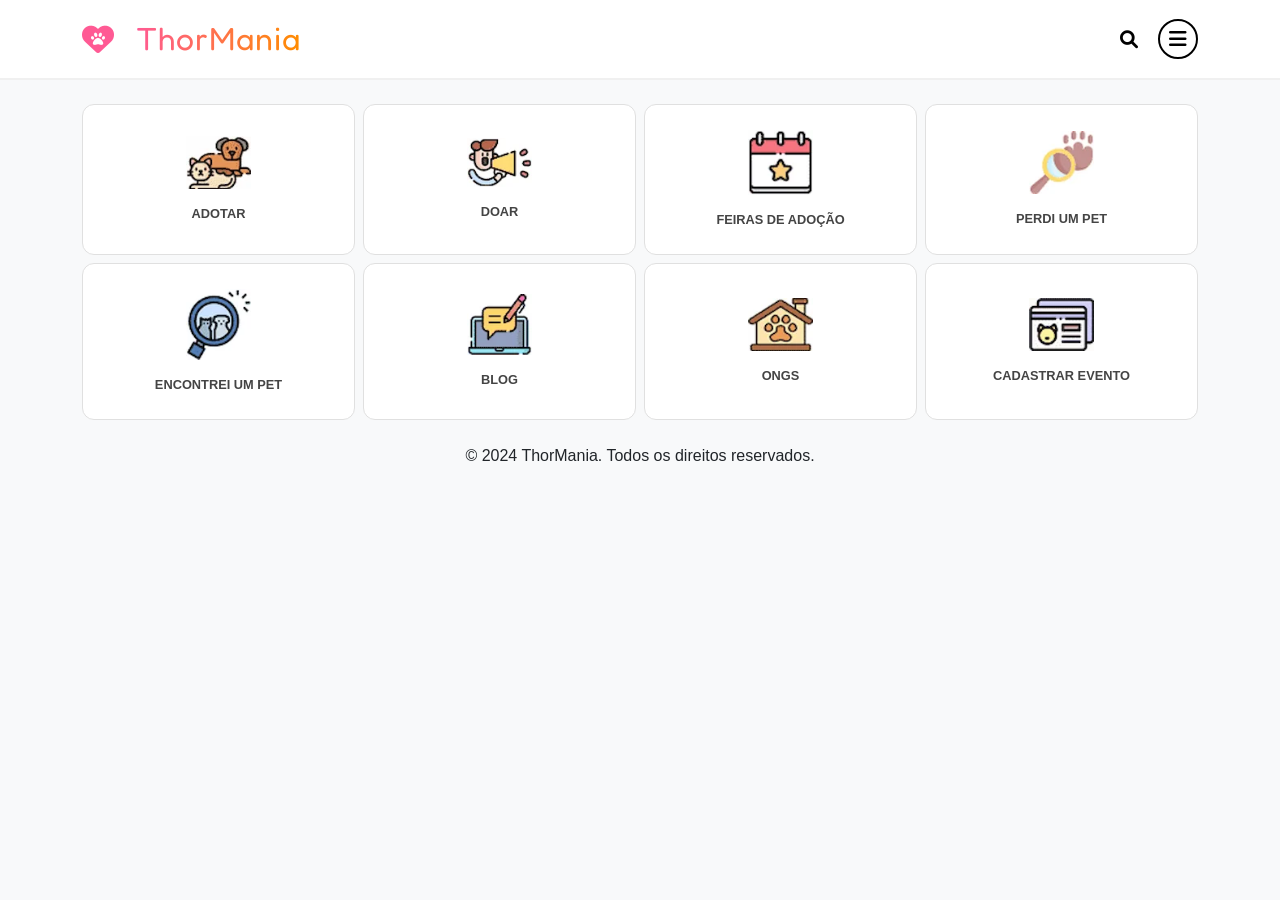
<file: index.html>
<!DOCTYPE html>
<html lang="pt-br">

<head>
    <meta charset="UTF-8">
    <meta name="viewport" content="width=device-width, initial-scale=1.0">
    <title>ThorMania</title>
    <link href="https://cdn.jsdelivr.net/npm/bootstrap@5.3.0/dist/css/bootstrap.min.css" rel="stylesheet">
    <link rel="stylesheet" href="https://cdnjs.cloudflare.com/ajax/libs/font-awesome/6.0.0/css/all.min.css">
    <link rel="stylesheet" href="style.css">
    <link href="https://fonts.googleapis.com/css2?family=Fredoka:wght@400;600&display=swap" rel="stylesheet">
    <link rel="stylesheet" href="style.css">
    
</head>

<body>
<header class="header-adocao">
  <div class="container d-flex justify-content-between align-items-center">

            <div class="logo-area">
                <i class="fas fa-heart heart-icon">
                    <i class="fas fa-paw paw-inside"></i>
                </i>
                <span class="logo-text" id="inicio-btn">ThorMania</span>

            </div>
        <div class="icons-area">
            <i class="fas fa-search search-icon"></i>
                <button class="menu-circle btn" type="button" data-bs-toggle="offcanvas" data-bs-target="#menuLateral">
                    <i class="fas fa-bars"></i>
                </button>
        </div>
    <div class="offcanvas offcanvas-end" tabindex="-1" id="menuLateral" aria-labelledby="offcanvasLabel">
        <div class="offcanvas-header">
            <div class="offcanvas-header">
                <h5 class="offcanvas-title" id="offcanvasLabel">
                    <i class="fas fa-heart heart-icon" style="position: relative; color: rgb(243, 37, 140);">
                        <i class="fas fa-paw paw-inside"
                            style="position: absolute; top: 50%; left: 50%; transform: translate(-50%, -50%); font-size: 0.5em; color: #ffffff;"></i>
                    </i>
                    <span style="margin-left: 10px;">ThorMania</span>
                </h5>
            </div>
            <button type="button" class="btn-close" data-bs-dismiss="offcanvas" aria-label="Close"></button>
        </div>
        <div class="offcanvas-body">
            <p class="boasvindas">Bem-vindo ao ThorMania!</p>
            <div class="list-group list-group-flush">
                <a href="#" class="list-group-item list-group-item-action inicio-btn">Início</a>
                <a href="#" class="list-group-item list-group-item-action">Meu Perfil</a>
                <a href="quemsomos/quemsomos.html" class="list-group-item list-group-item-action">Quem Somos</a>
                <a href="forms.html" class="list-group-item list-group-item-action">Contato</a> 
            </div>
        </div>
    </div>
</header>
<main>
    <div class="container my-4">
        <div class="row g-2 justify-content-center">
            
            <div id="adotar" class="col-6 col-md-3">
                <a href="#" class="card-link">
                    <div class="card h-100 card-menu">
                        <div class="card-body">
                            <img src="imagens/icoAdotar.webp" alt="Adotar">
                            <span class="card-text">ADOTAR</span>
                        </div>
                    </div>
                </a>
            </div>
            <div id="doar" class="col-6 col-md-3">
                <a href="#" class="card-link">
                    <div class="card h-100 card-menu">
                        <div class="card-body">
                            <img src="imagens/icoDoar.webp" alt="Doar">
                            <span class="card-text">DOAR</span>
                        </div>
                    </div>
                </a>
            </div>
            <div id="feiras" class="col-6 col-md-3">
                <a href="#" class="card-link">
                    <div class="card h-100 card-menu">
                        <div class="card-body">
                            <img src="imagens/icoFeirasAdocao.webp" alt="Feiras">
                            <span class="card-text">FEIRAS DE ADOÇÃO</span>
                        </div>
                    </div>
                </a>
            </div>

            <div id="perdi" class="col-6 col-md-3">
                <a href="#" class="card-link">
                    <div class="card h-100 card-menu">
                        <div class="card-body">
                            <img src="imagens/icoPerdi.webp" alt="Perdi">
                            <span class="card-text">PERDI UM PET</span>
                        </div>
                    </div>
                </a>
            </div>

            <div id="encontrei" class="col-6 col-md-3">
                <a href="#" class="card-link">
                    <div class="card h-100 card-menu">
                        <div class="card-body">
                            <img src="imagens/icoEncontrei.webp" alt="Encontrei">
                            <span class="card-text">ENCONTREI UM PET</span>
                        </div>
                    </div>
                </a>
            </div>

            <div id="blog" class="col-6 col-md-3">
                <a href="#" class="card-link">
                    <div class="card h-100 card-menu">
                        <div class="card-body">
                            <img src="imagens/icoBlog.webp" alt="Blog">
                            <span class="card-text">BLOG</span>
                        </div>
                    </div>
                </a>
            </div>

            <div id="ongs" class="col-6 col-md-3">
                <a href="#" class="card-link">
                    <div class="card h-100 card-menu">
                        <div class="card-body">
                            <img src="imagens/icoONGs.webp" alt="ONGs">
                            <span class="card-text">ONGS</span>
                        </div>
                    </div>
                </a>
            </div>

            <div id="eventos" class="col-6 col-md-3">
                <a href="#" class="card-link">
                    <div class="card h-100 card-menu">
                        <div class="card-body">
                            <img src="imagens/icoCadastrarEventos.webp" alt="Evento">
                            <span class="card-text">CADASTRAR EVENTO</span>
                        </div>
                    </div>
                </a>
            </div>

        </div>
    </div>

    <div id="adotar-page" style="display: none;">
        <h2>Adote um Pet</h2>
        <p>Encontre o companheiro perfeito para você! Navegue por nossos pets disponíveis para adoção e dê a eles um lar cheio de amor.</p>
            <div id="pet-list">
                <!-- Lista de pets para adoção será carregada aqui -->
            </div>
    </div>
</main>

<footer class="footer">
    <div class="container text-center">
        <p>&copy; 2024 ThorMania. Todos os direitos reservados.</p>
    </div>
</footer>
<script src="https://cdn.jsdelivr.net/npm/bootstrap@5.3.0/dist/js/bootstrap.bundle.min.js"></script>
<script src="index.js" defer></script>
</body>
</html>
</file>
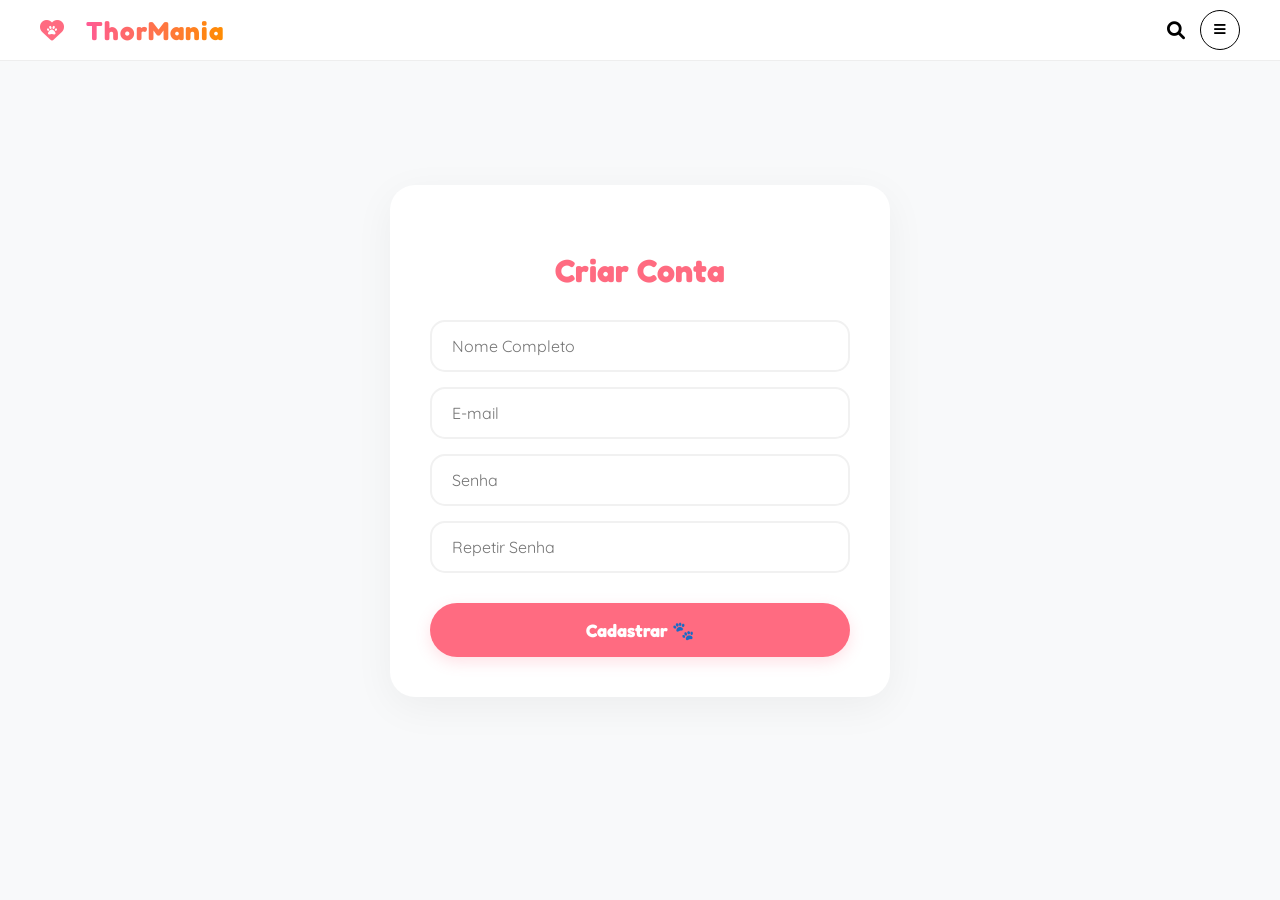
<file: forms.html>
<!DOCTYPE html>
<html lang="en">
<head>
    <meta charset="UTF-8">
    <meta name="viewport" content="width=device-width, initial-scale=1.0">
    <title>Sign Up</title>
    <link rel="stylesheet"
    href="styleform.css">
    <link rel="stylesheet" href="https://cdnjs.cloudflare.com/ajax/libs/font-awesome/6.0.0/css/all.min.css">
</head>
<body>
    <header class="header-adocao">
        <div class="container d-flex justify-content-between align-items-center">

            <div class="logo-area">
                <i class="fas fa-heart heart-icon">
                    <i class="fas fa-paw paw-inside"></i>
                </i>
                <span class="logo-text" id="inicio-btn">Thor</span>

            </div>
        <div class="icons-area">
            <i class="fas fa-search search-icon"></i>
                <button class="menu-circle btn" type="button" data-bs-toggle="offcanvas" data-bs-target="#menuLateral">
                    <i class="fas fa-bars"></i>
                </button>
        </div>
  <div class="offcanvas offcanvas-end" tabindex="-1" id="menuLateral">
    <div class="offcanvas-header header-colorido">
        <div class="d-flex align-items-center">
            <i class="fas fa-heart heart-menu">
                <i class="fas fa-paw paw-menu"></i>
            </i>
            <span class="titulo-menu">ThorMania</span>
        </div>
        <button type="button" class="btn-close btn-close-white" data-bs-dismiss="offcanvas"></button>
    </div>

    <div class="offcanvas-body">
        <h5 class="texto-bem-vindo">Bem-vindo ao ThorMania!</h5>
        
        <div class="list-group list-group-flush">
            <a href="#" class="list-group-item list-group-item-action">Início</a>
            <a href="#" class="list-group-item list-group-item-action">Meu Perfil</a>
            <a href="quemsomos/quemsomos.html" class="list-group-item list-group-item-action">Quem Somos</a>
            <a href="forms.html" class="list-group-item list-group-item-action">Contato</a> 
        </div>
    </div>
</div>
    </div>
    </header>

    <main class="cadastro-container">
    <form class="form-card">
        <h2>Criar Conta</h2>
        <div class="campo">
            <input type="text" 
            placeholder="Nome Completo">
        </div>
        <div class="campo">
            <input type="email" 
            placeholder="E-mail">
        </div>
        <div class="campo">
            <input type="password" 
            placeholder="Senha">
        </div>
        <div class="campo">
            <input type="password"
             placeholder="Repetir Senha">
        </div>
        <button type="submit" class="btn-cadastrar">Cadastrar 🐾</button>
    </form>
</main>
<script src="https://cdn.jsdelivr.net/npm/bootstrap@5.3.0/dist/js/bootstrap.bundle.min.js"></script>
</body>
</html>
</body>
</html>
</file>
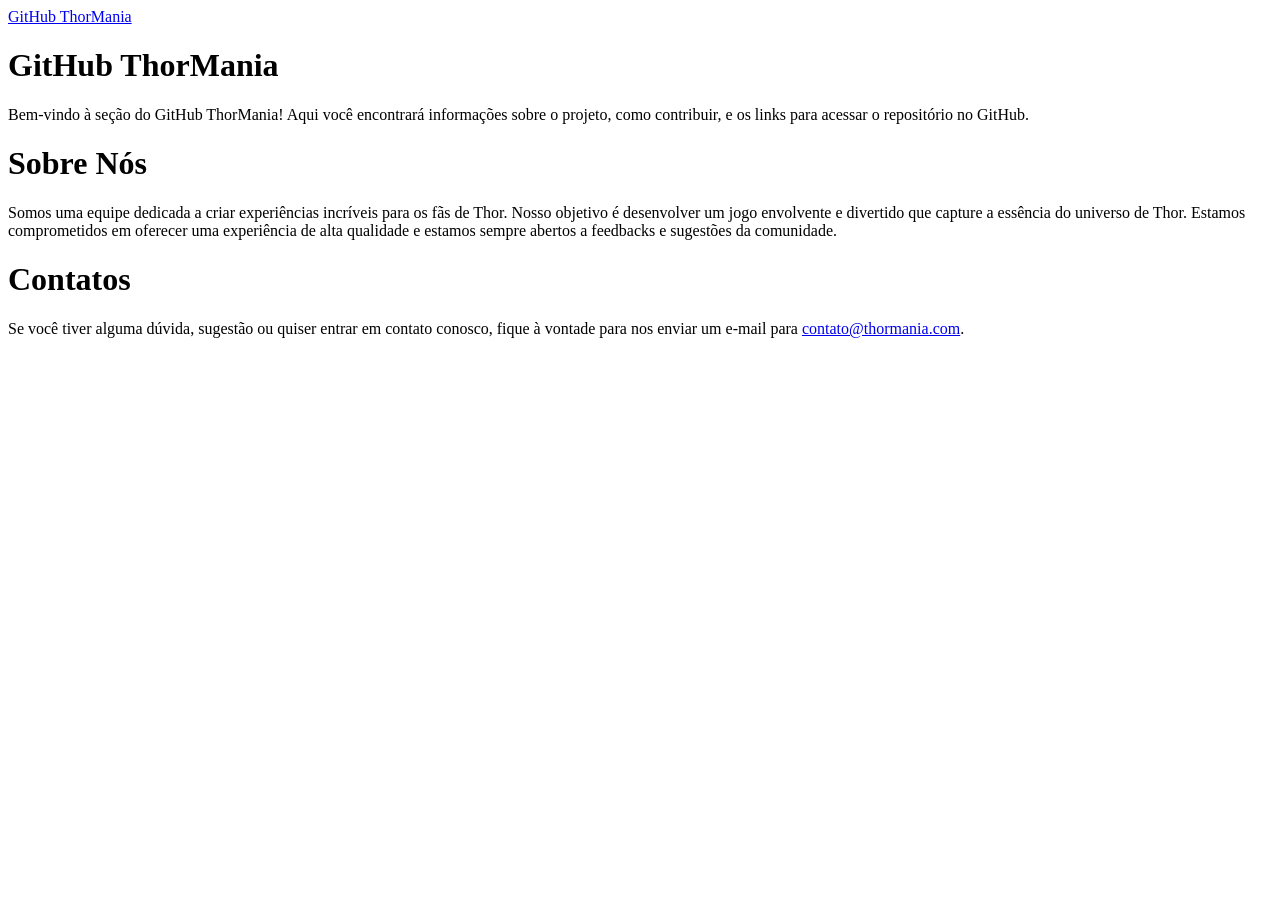
<file: onepage.html>
<!DOCTYPE html>
<html lang="pt-br">
<head>
    <meta charset="UTF-8">
    <meta name="viewport" content="width=device-width, initial-scale=1.0">
    <title>One Page</title>
</head>
<body>
    <nav>
        <a href="https://github.com/anapaulalttrav/ThorManiaVersionado/issues">GitHub ThorMania</a> 

    </nav>
    <!-- Primeira Página da Seção -->
     <div id="GitHub ThorMania" class="cor1">
        <h1>GitHub ThorMania</h1>
        <p>Bem-vindo à seção do GitHub ThorMania! Aqui você encontrará informações sobre o projeto, como contribuir, e os links para acessar o repositório no GitHub.</p>
     </div>
     <!-- Segunda Página da Seção -->
     <div id="Sobre Nós" class="cor2">
        <h1>Sobre Nós</h1>
        <p>Somos uma equipe dedicada a criar experiências incríveis para os fãs de Thor. Nosso objetivo é desenvolver um jogo envolvente e divertido que capture a essência do universo de Thor. Estamos comprometidos em oferecer uma experiência de alta qualidade e estamos sempre abertos a feedbacks e sugestões da comunidade.</p>
     </div>
     <!-- Terceira Página da Seção -->
     <div id="Contatos" class="cor3">
        <h1>Contatos</h1>
        <p>Se você tiver alguma dúvida, sugestão ou quiser entrar em contato conosco, fique à vontade para nos enviar um e-mail para <a href="mailto:contato@thormania.com">contato@thormania.com</a>.</p>
     </div>
    
</body>
</html>
</file>
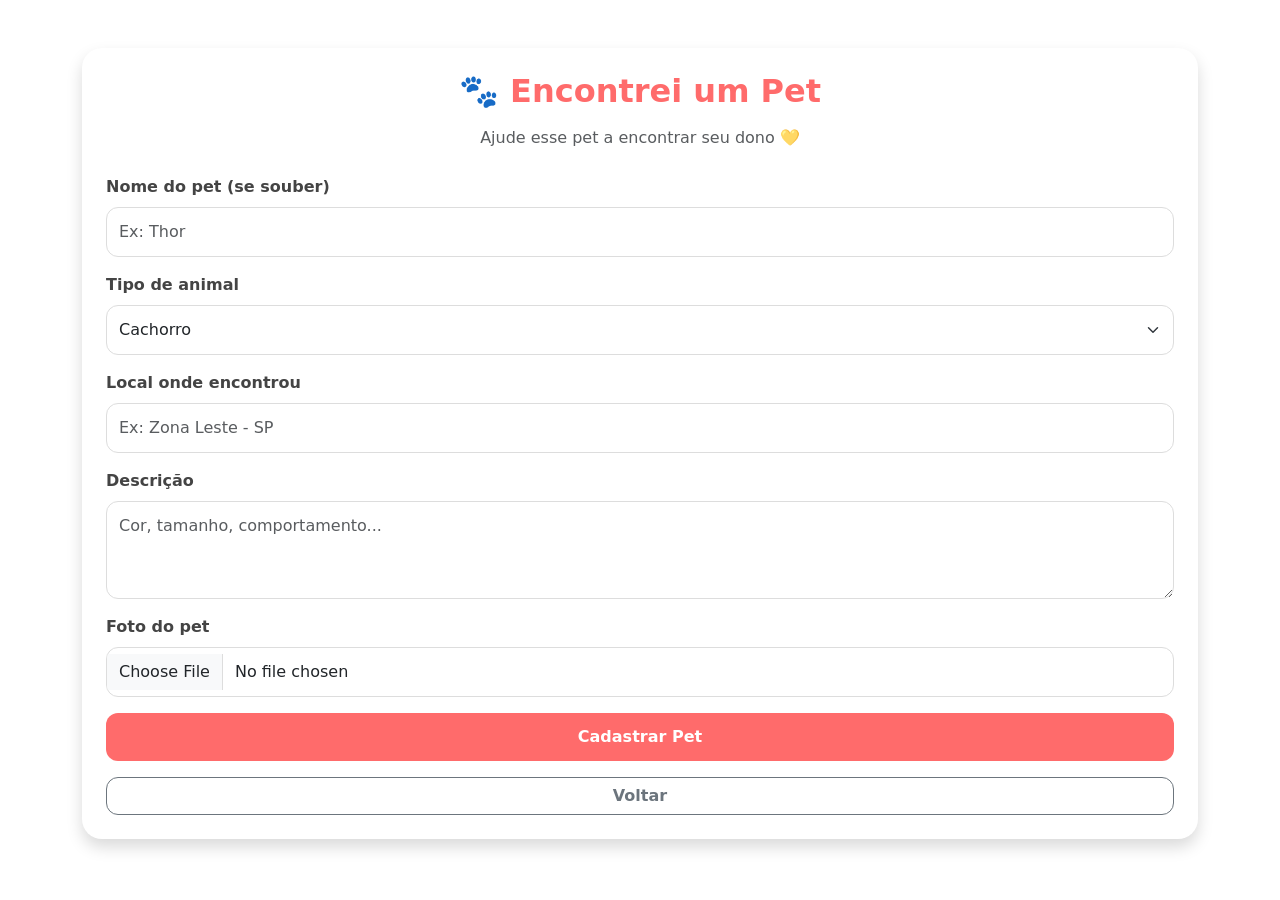
<file: encontriumpet/encontrei.html>
<!DOCTYPE html>
<html lang="pt-br">

<head>
    <meta charset="UTF-8">
    <meta name="viewport" content="width=device-width, initial-scale=1.0">
    <title>ThorMania</title>
    <link href="https://cdn.jsdelivr.net/npm/bootstrap@5.3.0/dist/css/bootstrap.min.css" rel="stylesheet">
    <link rel="stylesheet" href="https://cdnjs.cloudflare.com/ajax/libs/font-awesome/6.0.0/css/all.min.css">
    <link href="https://fonts.googleapis.com/css2?family=Fredoka:wght@400;600&display=swap" rel="stylesheet">
    <link rel="stylesheet" href="encontrei.css">
    
</head>
<body>
    <div id="encontrei-page" class="container my-5">
    <div class="card shadow p-4">
    

        <h2 class="text-center mb-3">🐾 Encontrei um Pet</h2>
        <p class="text-center text-muted">
            Ajude esse pet a encontrar seu dono 💛
        </p>

        <form id="form-encontrei">

            <div class="mb-3">
                <label class="form-label">Nome do pet (se souber)</label>
                <input type="text" class="form-control" placeholder="Ex: Thor">
            </div>

            <div class="mb-3">
                <label class="form-label">Tipo de animal</label>
                <select class="form-select">
                    <option>Cachorro</option>
                    <option>Gato</option>
                    <option>Outro</option>
                </select>
            </div>

            <div class="mb-3">
                <label class="form-label">Local onde encontrou</label>
                <input type="text" class="form-control" placeholder="Ex: Zona Leste - SP">
            </div>

            <div class="mb-3">
                <label class="form-label">Descrição</label>
                <textarea class="form-control" rows="3" placeholder="Cor, tamanho, comportamento..."></textarea>
            </div>

            <div class="mb-3">
                <label class="form-label">Foto do pet</label>
                <input type="file" class="form-control">
            </div>

            <button type="submit" class="btn btn-primary w-100">
                Cadastrar Pet
            </button>

        </form>

        <button id="voltar-menu" class="btn btn-outline-secondary mt-3">
            Voltar
        </button>

    </div>
</div>
</body>
</html>
</file>
<file: style.css>
/* PROJETO: ThorMania
DESCRIÇÃO: Estilização do site de adoção de pets, com foco em um design moderno e amigável, utilizando cores vibrantes e elementos gráficos relacionados a animais de estimação.
AUTOR: Ana Paula Lopes Travassos 
DATA: 2026-02-09 */
@import url('https://fonts.googleapis.com/css2?family=Fredoka+One&display=swap');
/* Container do Header */
.header-adocao {
    background-color: #ffffff;
    padding: 15px 0;
    border-bottom: 2px solid #f0f0f0; /* Linha cinza clarinha embaixo */
}

/* Área da Logo */
.logo-area {
    display: flex;
    align-items: center;
    cursor: pointer;
}

.heart-icon {
    color: #ff5a94; /* Rosa da logo */
    font-size: 32px;
    position: relative;
    margin-right: 10px;
}

.paw-inside {
    color: white;
    font-size: 14px;
    position: absolute;
    top: 50%;
    left: 50%;
    transform: translate(-50%, -50%);
}

.logo-text {
    font-family: 'Fredoka One', cursive;
    font-size: 32px;
    letter-spacing: 1px;
    margin-left: 12px;
    
    /* Aplicando o degradê */
    background: linear-gradient(90deg, #ff5a94, #ff8c00); /* Do rosa para o laranja */
    -webkit-background-clip: text; /* Corta o fundo no formato do texto */
    -webkit-text-fill-color: transparent; /* Torna o texto transparente para mostrar o fundo */
    
    /* Garante que o efeito funcione também em navegadores sem -webkit */
    background-clip: text;
    color: transparent;
    
}


/* Área dos Ícones */
.icons-area {
    display: flex;
    align-items: center;
    gap: 20px;
}

.imagem-patinha {
    filter: sepia(100%) saturate(500%) hue-rotate(10deg); /* Isso força a imagem a ficar em tons de laranja/amarelo */
}
.logo-patinha {
    color: #FF8C00; /* Use exatamente o mesmo código de cor do seu texto ThorMania */
    font-size: 24px;
    margin-left: 10px;
   

}


.menu-circle {
    width: 40px;
    height: 40px;
    border: 2px solid #000;
    border-radius: 50%;
    display: flex;
    align-items: center;
    justify-content: center;
    cursor: pointer;
}

.menu-circle i {
    font-size: 20px;
    color: #000;
}

body {
    background-color: #f8f9fa;
    font-family: sans-serif;
}

.card-link {
    text-decoration: none;
    color: inherit;
}

.card-menu {
    border: 1px solid #e0e0e0;
    border-radius: 12px;
    transition: 0.3s;
    background: white;
}

.card-menu:hover {
    border-color: #FF8C00;
    box-shadow: 0 4px 15px rgba(0,0,0,0.1);
}

.card-body {
    display: flex;
    flex-direction: column;
    align-items: center;
    justify-content: center;
    padding: 25px 10px;
}

.card-menu img {
    width: 65px;
    height: auto;
    margin-bottom: 15px;
}

.card-text {
    font-size: 0.8rem;
    font-weight: bold;
    color: #444;
    text-align: center;
}
/*Area de pesquisa*/
.search-box {
    display : flex;
    align-items: center;
    background-color: #9e9898;
    border-radius: 25px;
    padding: 5px;
    font-size: 14px;
    width: 120px;
    transition: width 0.3s ease;
}

.search-icon {
    color: #000000;
    font-size: 18px;
    cursor: pointer;
}

/* Limpa o fundo do menu */
.offcanvas {
    background-color: white !important;
}

/* Deixa o topo colorido */
.offcanvas-header {
    background: linear-gradient(45deg, #ff416c, #ff9800) !important;
    color: rgb(255, 255, 255) !important;
    font-family: 'Fredoka', 'Comic Sans MS', cursive, sans-serif;

}

/* Garante que o ícone e o X fiquem brancos no topo */
.offcanvas-header .btn-close {
    filter: invert(1) grayscale(100%) brightness(200%);
}


/* Garante que os links fiquem brancos por padrão */
.list-group-item {
    background-color: transparent !important;
    color: black !important;
    border: none;
}

.boasvindas {
    font-family: 'Fredoka', 'Comic Sans MS', cursive, sans-serif; 
    color: #ff9800 !important; /* Laranja */
    text-align: center;
    width: 100%;
    font-size: 1.3rem;
    margin-top: 20px;
    margin-bottom: 20px;
    font-weight: bold;
}

/* 1. Estilo padrão dos itens do menu */
.list-group-item-action {
    transition: all 0.4s ease; /* Aqui acontece a mágica da suavidade */
    background-color: transparent !important;
    color: rgb(0, 0, 0) !important;
    border: none;
    display: block;
    padding: 10px 15px;
    font-family: -apple-system, BlinkMacSystemFont, "Segoe UI", Roboto, Helvetica, Arial, sans-serif, "Apple Color Emoji", "Segoe UI Emoji";
}

/* 2. O efeito ao passar o mouse (Hover) */
.list-group-item-action:hover {
    background: linear-gradient(45deg, #ff416c, #ff4b2b) !important;
    color: white !important;
    
    /* Faz o item "saltar" levemente para o lado ou para frente */
    transform: translateX(10px); /* Move 10px para a direita */
    /* Se preferir que ele cresça, use: transform: scale(1.05); */
    
    border-radius: 15px; /* Arredonda os cantos durante a animação */
    box-shadow: 0 4px 15px rgba(0, 0, 0, 0.2); /* Adiciona uma sombrinha */
}

/* Estilo exclusivo para a página Quem Somos */
.pagina-quemsomos {
    font-family: 'Sniglet', cursive;
    background-color: #fefefe;
    color: #444;
    padding: 20px;
}

/* Deixando os títulos laranjas e fofinhos */
.pagina-quemsomos h2, 
.pagina-quemsomos h3,
.pagina-quemsomos b,
.pagina-quemsomos strong {
    color: #fca311;
    font-weight: 800;
}

/* O título principal ThorMania com o gradiente que você gosta */
.pagina-quemsomos h1 {
    font-size: 2.5rem;
    background: linear-gradient(45deg, #ff416c, #ff4b2b);
    web-kitbackground-clip: text;
    -webkit-text-fill-color: transparent;
    margin-bottom: 30px;
}

/* Ajustando o texto para não ficar grudado na tela */
.pagina-quemsomos p {
    font-size: 1.1rem;
    line-height: 1.6;
    max-width: 900px;
    margin-bottom: 20px;
}

/* Link de voltar com estilo de botão */
.pagina-quemsomos a[href*="index"] {
    display: inline-block;
    margin-top: 20px;
    padding: 10px 20px;
    background: linear-gradient(45deg, #ff416c, #ff4b2b);
    color: white !important;
    text-decoration: none;
    border-radius: 20px;
    transition: 0.3s;
}

.pagina-quemsomos a[href*="index"]:hover {
    transform: scale(1.1);
}
</file>
<file: styleform.css>
/* Importando as fontes oficiais do seu projeto */
@import url('https://fonts.googleapis.com/css2?family=Fredoka:wght@400;700&family=Quicksand:wght@500;700&display=swap');
@import url('https://fonts.googleapis.com/css2?family=Fredoka+One&display=swap');
.header-adocao {
    background-color: #ffffff;
    padding: 15px 0;
    border-bottom: 2px solid #f0f0f0; /* Linha cinza clarinha embaixo */
}

/* Área da Logo */
.logo-area {
    display: flex;
    align-items: center;
    cursor: pointer;
}

.heart-icon {
    color: #ff5a94; /* Rosa da logo */
    font-size: 32px;
    position: relative;
    margin-right: 10px;
}

.paw-inside {
    color: white;
    font-size: 14px;
    position: absolute;
    top: 50%;
    left: 50%;
    transform: translate(-50%, -50%);
}

.logo-text {
    font-family: 'Fredoka One', cursive;
    font-size: 32px;
    letter-spacing: 1px;
    margin-left: 12px;
    
    /* Aplicando o degradê */
    background: linear-gradient(90deg, #ff5a94, #ff8c00); /* Do rosa para o laranja */
    -webkit-background-clip: text; /* Corta o fundo no formato do texto */
    -webkit-text-fill-color: transparent; /* Torna o texto transparente para mostrar o fundo */
    
    /* Garante que o efeito funcione também em navegadores sem -webkit */
    background-clip: text;
    color: transparent;
    
}
body {
    margin: 0;
    padding: 0;
    background-color: #f8f9fa;
    font-family: 'Quicksand', sans-serif;
}

/* --- HEADER (IGUAL À IMAGEM) --- */
.header-adocao {
    background-color: #ffffff;
    padding: 10px 5%;
    border-bottom: 1px solid #f0f0f0;
    display: flex;
    justify-content: center; /* Centraliza o container interno */
}

.header-adocao .container {
    width: 100%;
    max-width: 1200px;
    display: flex !important;
    justify-content: space-between !important; /* Logo na esquerda, Ícones na direita */
    align-items: center !important;
}

/* Logo Area */
.logo-area {
    display: flex;
    align-items: center;
    text-decoration: none;
}

.heart-icon {
    font-size: 24px;
    color: #ff6b81;
    position: relative;
    margin-right: 10px;
}

.paw-inside {
    position: absolute;
    top: 50%;
    left: 50%;
    transform: translate(-50%, -50%);
    font-size: 10px;
    color: #ffffff;
}

.logo-text {
    font-family: 'Fredoka', sans-serif;
    font-size: 26px;
    font-weight: bold;
    color: #ff6b81;
}

/* Mania em Laranja */
.logo-text::after {
    content: "Mania";
    color: #ff9f43;
}

/* Ícones da Direita */
.icons-area {
    display: flex;
    align-items: center;
    gap: 15px;
}

.search-icon {
    font-size: 18px;
    color: #333;
    cursor: pointer;
}

.menu-circle {
    width: 38px;
    height: 38px;
    border: 1.5px solid #333 !important;
    border-radius: 50% !important;
    display: flex;
    align-items: center;
    justify-content: center;
    background: none;
    padding: 0;
    cursor: pointer;
}

/* --- FORMULÁRIO CENTRALIZADO --- */
.cadastro-container {
    display: flex !important;
    justify-content: center !important;
    align-items: center !important;
    min-height: 85vh; /* Centraliza verticalmente na tela */
    padding: 20px;
}

.form-card {
    background: #ffffff !important;
    padding: 40px !important;
    border-radius: 25px !important;
    box-shadow: 0 10px 40px rgba(0,0,0,0.05) !important;
    width: 100% !important;
    max-width: 420px !important;
    text-align: center !important;
}

.form-card h2 {
    font-family: 'Fredoka', sans-serif;
    color: #ff6b81;
    font-size: 32px;
    margin-bottom: 30px;
}

.campo {
    margin-bottom: 15px;
}

.form-card input {
    width: 100%;
    padding: 14px 20px;
    border: 2px solid #f1f1f1;
    border-radius: 15px;
    font-family: 'Quicksand', sans-serif;
    font-size: 16px;
    outline: none;
    transition: 0.3s;
    box-sizing: border-box; /* Garante que o padding não aumente o tamanho */
}

.form-card input:focus {
    border-color: #ff6b81;
    background-color: #fffafa;
}

/* Botão Estilo ThorMania */
.btn-cadastrar {
    background: #ff6b81 !important;
    color: white !important;
    border: none !important;
    padding: 16px !important;
    width: 100% !important;
    border-radius: 50px !important;
    font-family: 'Fredoka', sans-serif !important;
    font-weight: bold !important;
    font-size: 18px !important;
    cursor: pointer !important;
    margin-top: 15px !important;
    transition: 0.3s !important;
    box-shadow: 0 5px 15px rgba(255, 107, 129, 0.2) !important;
}

.btn-cadastrar:hover {
    background: #ff4d6d !important;
    transform: translateY(-2px);
}
/* Garante que o container do header use todo o espaço */
.header-adocao .container {
    display: flex !important;
    max-width: 100% !important;
    padding: 0 20px;
}

/* Estilo do Logo */
.logo-area {
    display: flex;
    align-items: center;
    font-family: 'Fredoka', sans-serif;
    font-size: 24px;
    font-weight: bold;
    color: #ff6b81;
}
.logo-area span span { color: #ff9f43; } /* Cor do "Mania" */

/* Estilo dos Ícones da Direita */
.icons-area {
    display: flex;
    align-items: center;
    gap: 15px;
}

.menu-circle {
    width: 40px;
    height: 40px;
    border: 1px solid #333 !important;
    border-radius: 50% !important;
    display: flex !important;
    align-items: center;
    justify-content: center;
    padding: 0 !important;
}

/* CORREÇÃO CRÍTICA: Esconde o menu lateral por padrão */
/* Isso evita que os links fiquem aparecendo no topo da página */
.offcanvas:not(.show) {
    display: none !important;
}

.offcanvas.show {
    display: flex !important;
}

/* Centralização do Formulário */
.cadastro-container {
    display: flex !important;
    justify-content: center !important;
    align-items: center !important;
    min-height: 80vh;
}
/* --- HEADER --- */
.header-adocao {
    background-color: #fff !important;
    padding: 10px 0 !important;
    border-bottom: 1px solid #eee !important;
    width: 100% !important;
}

.header-adocao .container {
    display: flex !important;
    flex-direction: row !important; /* Força ficar em linha */
    justify-content: space-between !important; /* Logo na esquerda, Ícones na direita */
    align-items: center !important;
    max-width: 1200px !important;
    margin: 0 auto !important;
    padding: 0 20px !important;
}

/* --- ÁREA DOS ÍCONES (LUPA + MENU) --- */
.icons-area {
    display: flex !important;
    align-items: center !important;
    gap: 15px !important; /* Espaço entre lupa e menu */
}

.search-icon {
    font-size: 18px !important;
    color: #000 !important;
    cursor: pointer !important;
    display: inline-block !important;
}

.menu-circle {
    width: 40px !important;
    height: 40px !important;
    border: 1.5px solid #000 !important;
    border-radius: 50% !important;
    display: flex !important;
    align-items: center !important;
    justify-content: center !important;
    background: none !important;
    padding: 0 !important;
}
/* --- CORREÇÃO DO MENU LATERAL --- */

/* Esconde o menu por padrão (Isso resolve o erro da sua imagem!) */
.offcanvas:not(.show) {
    visibility: hidden !important;
    display: none !important;
}

/* Largura do Menu */
.offcanvas {
    width: 320px !important;
    border: none !important;
}

/* Cabeçalho com o Degradê Rosa/Laranja */
.header-colorido {
    background: linear-gradient(to right, #ff2d78, #ff8c2f) !important;
    padding: 25px 20px !important;
}

/* Logo Branco dentro do menu */
.titulo-menu {
    font-family: 'Fredoka', sans-serif;
    color: white !important;
    font-size: 24px;
    font-weight: bold;
    margin-left: 10px;
}

.heart-menu {
    color: white !important;
    font-size: 26px;
    position: relative;
}

.paw-menu {
    position: absolute;
    top: 50%;
    left: 50%;
    transform: translate(-50%, -50%);
    font-size: 10px;
    color: #ff2d78 !important; /* Rosa igual ao fundo */
}

/* Texto de Boas-vindas em Laranja */
.texto-bem-vindo {
    color: #ff9f43 !important;
    font-family: 'Fredoka', sans-serif;
    font-weight: bold;
    text-align: center;
    margin: 20px 0;
    font-size: 1.2rem;
}

/* Estilo dos Links */
.offcanvas-body .list-group-item {
    font-family: 'Quicksand', sans-serif;
    font-size: 18px;
    color: #333 !important;
    border: none !important;
    padding: 15px 25px !important;
}

.offcanvas-body .list-group-item:hover {
    background-color: #fff0f3 !important;
    color: #ff2d78 !important;
}

/* Faz o "X" de fechar ficar Branco */
.btn-close-white {
    filter: brightness(0) invert(1) !important;
    opacity: 1 !important;
}
</file>
<file: encontriumpet/encontrei.css>
/* =========================
   PÁGINA ENCONTREI UM PET
========================= */

#encontrei-page .card {
    border: none;
    border-radius: 20px;
    background: #ffffff;
    box-shadow: 0 8px 20px rgba(0, 0, 0, 0.15);
}

#encontrei-page h2 {
    color: #ff6b6b;
    font-weight: bold;
    font-size: 2rem;
}

#encontrei-page p {
    font-size: 1rem;
    margin-bottom: 25px;
}

#encontrei-page .form-label {
    font-weight: 600;
    color: #444;
}

#encontrei-page .form-control,
#encontrei-page .form-select {
    border-radius: 12px;
    padding: 12px;
    border: 1px solid #ddd;
    transition: 0.3s;
}

#encontrei-page .form-control:focus,
#encontrei-page .form-select:focus {
    border-color: #ff6b6b;
    box-shadow: 0 0 8px rgba(255, 107, 107, 0.4);
}

#encontrei-page button[type="submit"] {
    background: #ff6b6b;
    border: none;
    border-radius: 12px;
    padding: 12px;
    font-size: 1rem;
    font-weight: bold;
    transition: 0.3s;
}

#encontrei-page button[type="submit"]:hover {
    background: #ff4f4f;
    transform: scale(1.02);
}

#voltar-menu {
    border-radius: 12px;
    font-weight: 600;
    transition: 0.3s;
}

#voltar-menu:hover {
    background: #f1f1f1;
}

#encontrei-page {
    animation: aparecer 0.5s ease;
}

@keyframes aparecer {
    from {
        opacity: 0;
        transform: translateY(20px);
    }

    to {
        opacity: 1;
        transform: translateY(0);
    }
}
</file>
